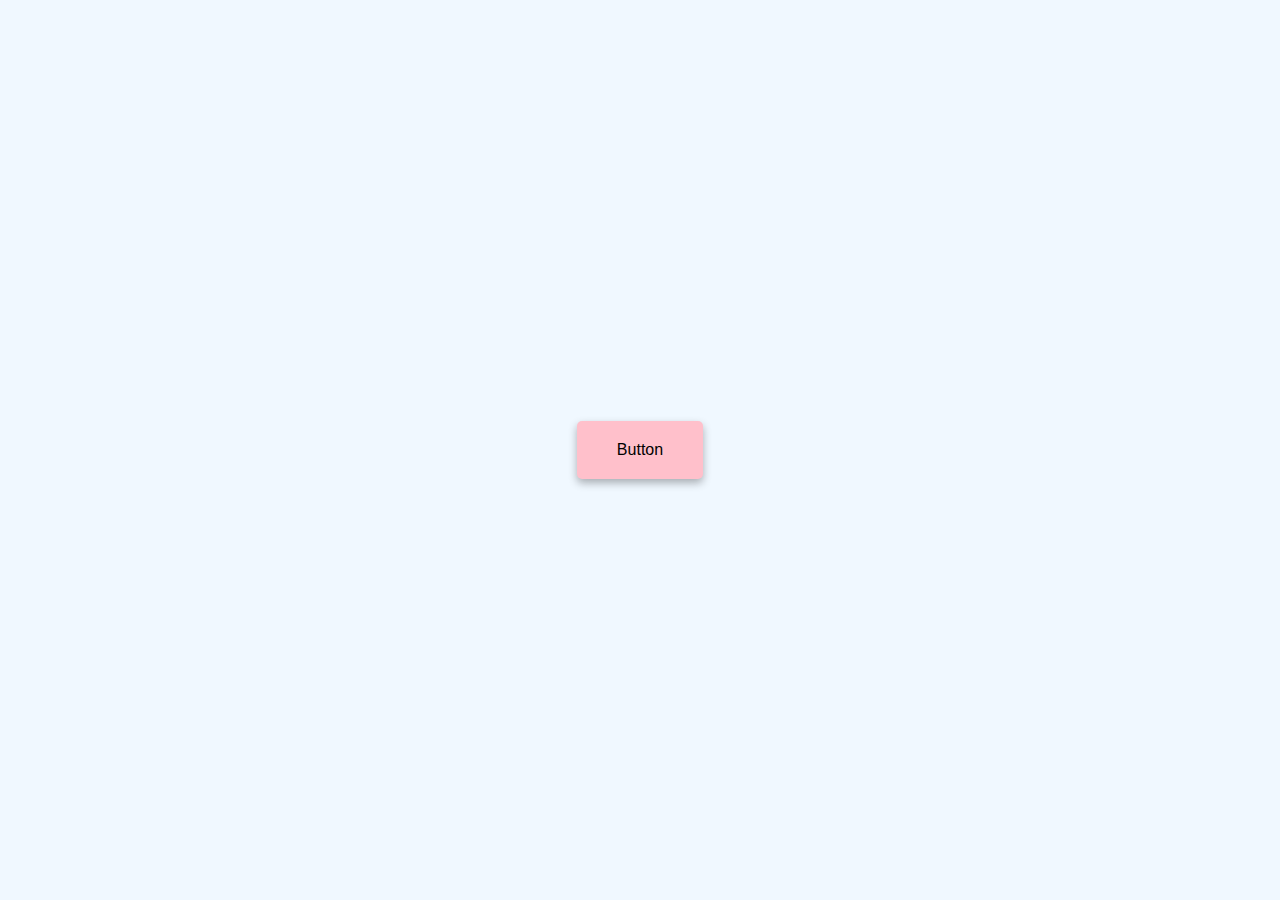
<file: Button Ripple Effect/index.html>
<!DOCTYPE html>
<html lang="en">
<head>
    <meta charset="UTF-8">
    <meta name="viewport" content="width=device-width, initial-scale=1.0">
    <title>Button Ripple Effect</title>
    <link rel="stylesheet" href="style.css">
</head>
<body>

    <a href="#" class="btn"><span>Button</span></a>
    



    <script src="index.js"></script>
</body>
</html>
</file>
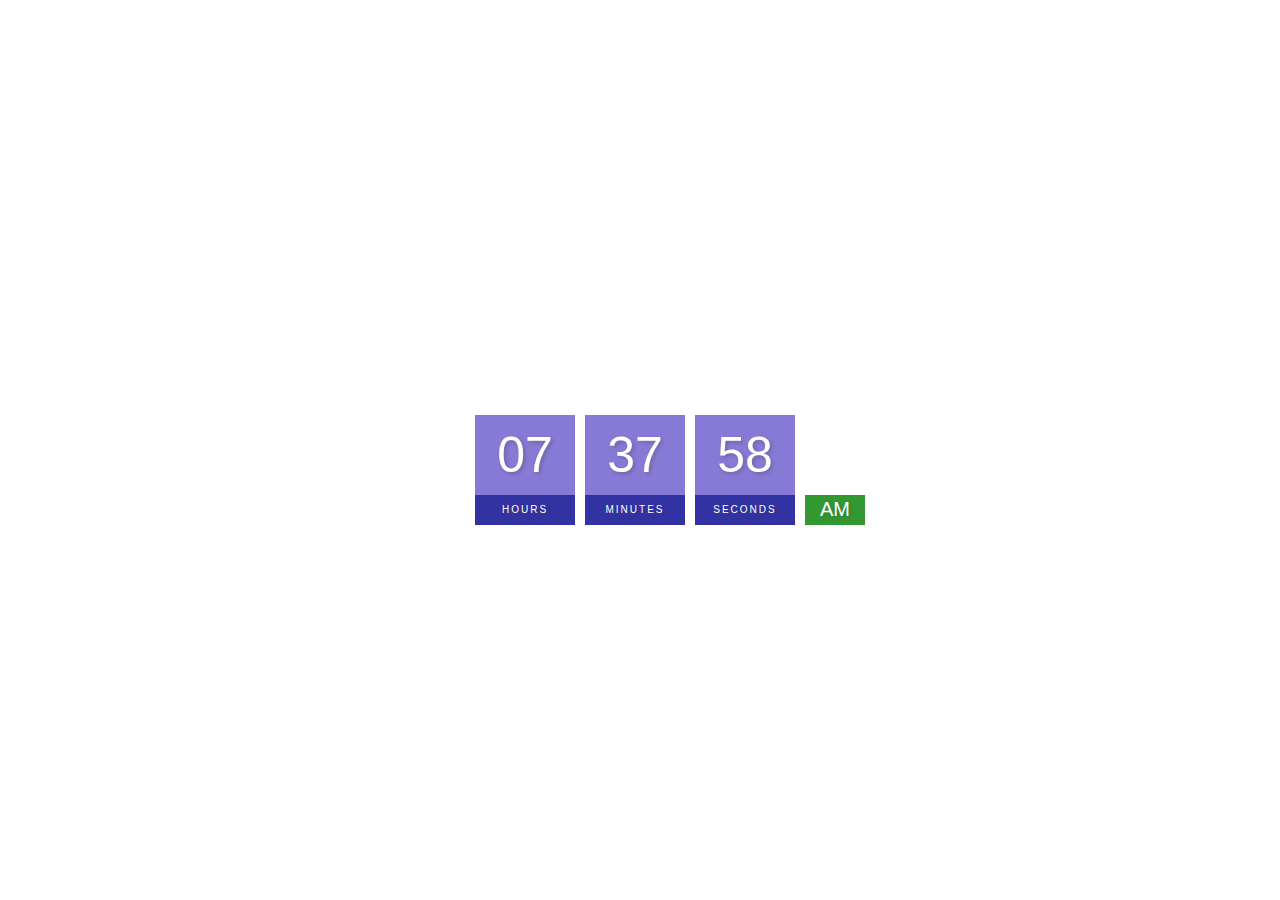
<file: Digital Clock/index.html>
<!DOCTYPE html>
<html lang="en">
<head>
    <meta charset="UTF-8">
    <meta name="viewport" content="width=device-width, initial-scale=1.0">
    <title>Digital Clock</title>
    <link rel="stylesheet" href="style.css">
</head>
<body>
    <h2>Digital Clock</h2>
    <div class="clock">
        <div>
            <span id="hour">00</span>
            <span class="text">Hours</span>
        </div>
        <div>
            <span id="minutes">00</span>
            <span class="text">Minutes</span>
        </div>
        <div>
            <span id="seconds">00</span>
            <span class="text">Seconds</span>
        </div>
        <div>
            <span id="ampm">AM</span>
        </div>
    </div>

    <script src="index.js"></script>
</body>
</html>
</file>
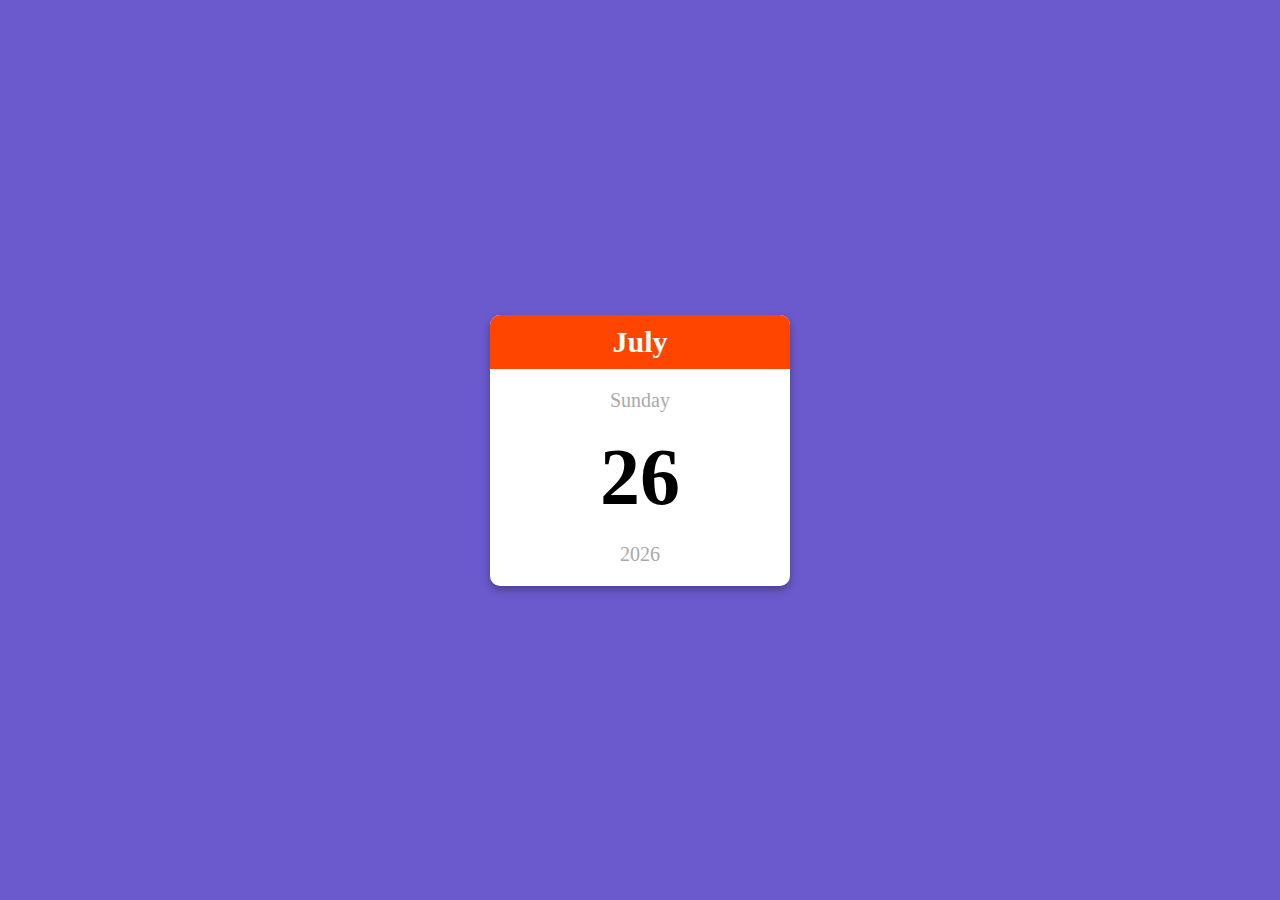
<file: Mini Calender/index.html>
<!DOCTYPE html>
<html lang="en">
<head>
    <meta charset="UTF-8">
    <meta name="viewport" content="width=device-width, initial-scale=1.0">
    <title>Mini Calender</title>
    <link rel="stylesheet" href="style.css">
</head>
<body>

    <div class="calender-container">
        <p class="month-name" id="month-name">April</p>
        <p class="day-name" id="day-name">Friday</p>
        <p class="day-number" id="day-number">20</p>
        <p class="year" id="year">2025</p>
    </div>
    


    <script src="index.js"></script>
</body>
</html>
</file>
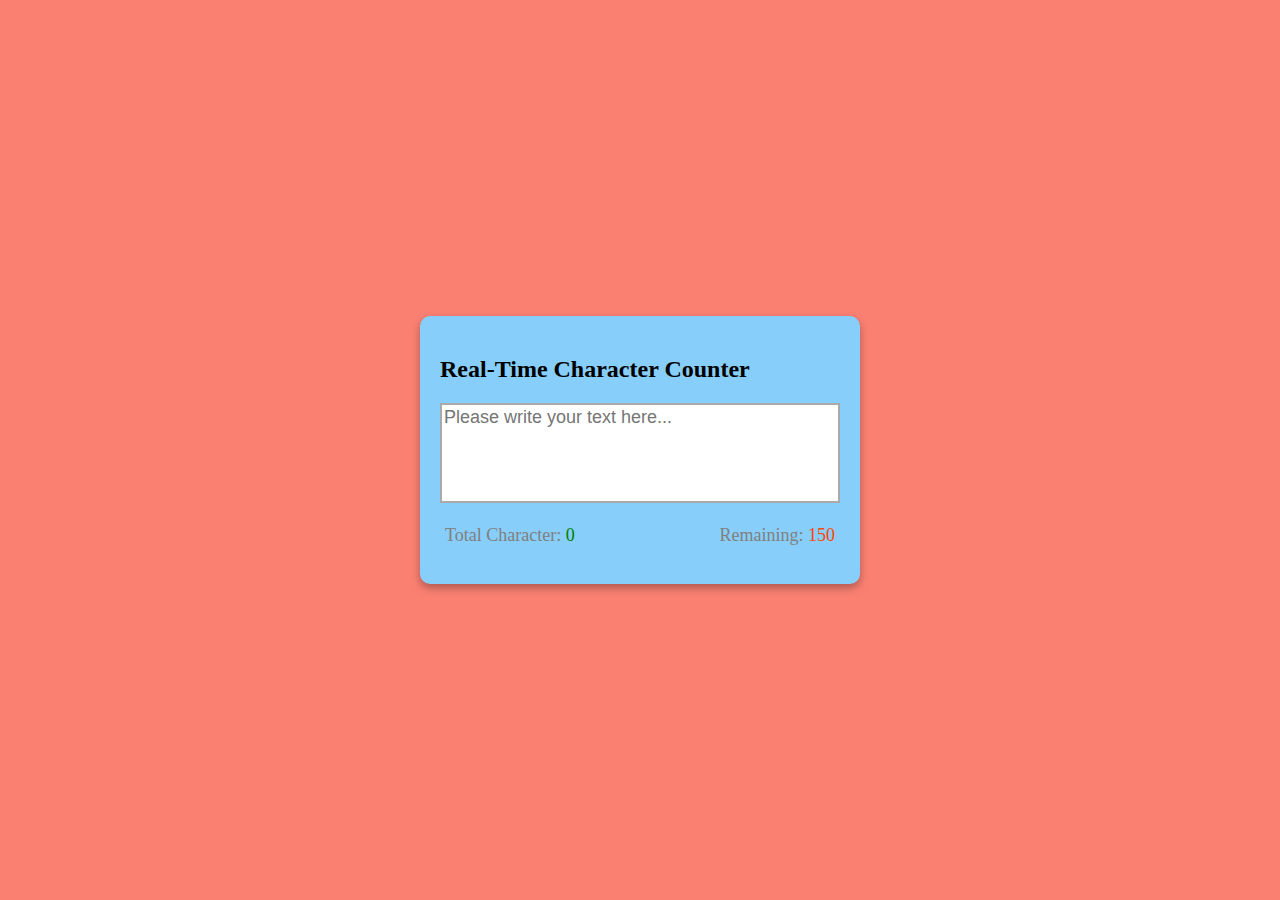
<file: Real-Time Character Counter/index.html>
<!DOCTYPE html>
<html lang="en">
<head>
    <meta charset="UTF-8">
    <meta name="viewport" content="width=device-width, initial-scale=1.0">
    <title>Real-Time Character Counter</title>
    <link rel="stylesheet" href="style.css">
</head>
<body>
    <div class="container">
        <h2>Real-Time Character Counter</h2>
        <textarea class="textarea" id="textarea" placeholder="Please write your text here..." maxlength="150"></textarea>
        <div class="counter-container">
            <p>
                Total Character:
                 <span class="total-counter" id="total-counter"></span>
                </p>
            <p>
                Remaining:
                 <span class="remaining-counter" id="remaining-counter"></span>
            </p>
        </div>
    </div>

    <script src="index.js"></script>
</body>
</html>
</file>
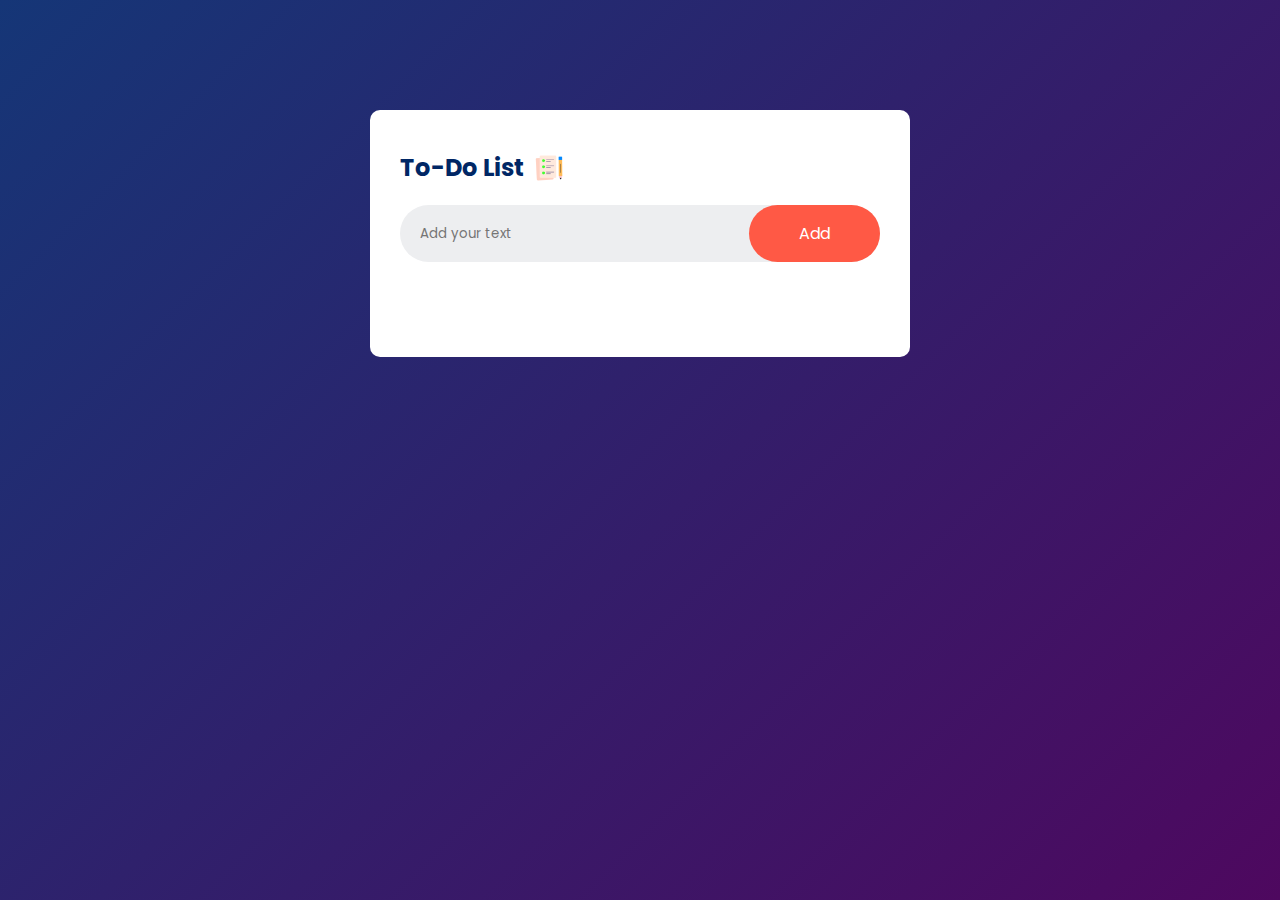
<file: Todo List/index.html>
<!DOCTYPE html>
<html lang="en">
<head>
    <meta charset="UTF-8">
    <meta name="viewport" content="width=device-width, initial-scale=1.0">
    <title>Todo List</title>
    <link rel="stylesheet" href="style.css">
</head>
<body>
    <div class="container">
        <div class="todo-app">
            <h2>To-Do List <img src="images/icon.png" alt=""></h2>
            <div class="row">
                <input type="text" id="input-box" placeholder="Add your text">
                <button onclick="addTask()">Add</button>
            </div>
            <ul id="list-container">
                <!-- <li class="checked">Task 1</li>
                <li>Task 2</li>
                <li>Task 3</li> -->
            </ul>
        </div>
    </div>
    



    <script src="index.js"></script>
</body>
</html>
</file>
<file: Button Ripple Effect/style.css>
*{
    margin: 0;
    padding: 0;
    box-sizing: border-box;
}

body{
    height: 100vh;
    display: flex;
    justify-content: center;
    align-items: center;
    background-color: aliceblue;
    font-family: sans-serif;
}

.btn{
    background-color: pink;
    padding: 20px 40px;
    border-radius: 5px;
    box-shadow: 0 4px 8px rgba(0, 0, 0, .3);
    text-decoration: none;
    color: black;
    position: relative;
    overflow: hidden;
}

.btn span{
    position: relative;
    z-index: 1;
}

.btn::before{
    content: "";
    position: absolute;
    background-color: orangered;
    width: 0;
    height: 0;
    left: var(--xPos);
    top: var(--yPos);
    transform: translate(-50%, -50%);
    border-radius: 50%;
    transition: width 0.5s, height 0.5s;

}

.btn:hover::before{
    width: 300px;
    height: 300px;
}
</file>
<file: Digital Clock/style.css>
body{
    margin: 0;
    font-family: sans-serif;
    display: flex;
    flex-direction: column;
    align-items: center;
    height: 100vh;
    justify-content: center;
    background-image: url(https://images.unsplash.com/photo-1511497584788-876760111969?q=80&w=1932&auto=format&fit=crop&ixlib=rb-4.0.3&ixid=M3wxMjA3fDB8MHxwaG90by1wYWdlfHx8fGVufDB8fHx8fA%3D%3D);
    /* background: url("https://images.unsplash.com/photo-1552598715-7eeb9232a2ac?q=80&w=2070&auto=format&fit=crop&ixlib=rb-4.0.3&ixid=M3wxMjA3fDB8MHxwaG90by1wYWdlfHx8fGVufDB8fHx8fA%3D%3D"); */
    /* background: url(https://images.unsplash.com/37/IHLjdHdzSvi0rgUMMlSK_TE3_0286.jpg?q=80&w=1934&auto=format&fit=crop&ixlib=rb-4.0.3&ixid=M3wxMjA3fDB8MHxwaG90by1wYWdlfHx8fGVufDB8fHx8fA%3D%3D); */
    background-size: cover;
}

h2{
    color: white;
    text-transform: uppercase;
    letter-spacing: 4px;
    font-size: 14px;
    text-align: center;
}

.clock{
    display: flex;
}

.clock div{
    margin: 5px;
    position: relative;
}

.clock span{
    width: 100px;
    height: 80px;
    background-color: slateblue;
    opacity: 0.8;
    color: white;
    display: flex;
    justify-content: center;
    align-items: center;
    font-size: 50px;
    text-shadow: 2px 2px 4px rgba(0, 0, 0, 0.3);
}

.clock .text{
    height: 30px;
    font-size: 10px;
    text-transform: uppercase;
    letter-spacing: 2px;
    background-color: darkblue;
    opacity: 0.8;
}

.clock #ampm{
    position: absolute;
    bottom: 0;
    width: 60px;
    height: 30px;
    font-size: 20px;
    background-color: green;
}
</file>
<file: Mini Calender/style.css>
*{
    margin: 0;
    padding: 0;
    box-sizing: border-box;
}

body{
    height: 100vh;
    display: flex;
    justify-content: center;
    align-items: center;
    font-family: cursive;
    background-color: slateblue;
}

.calender-container{
    background-color: white;
    width: 300px;
    text-align: center;
    border-radius: 10px;
    box-shadow: 0 4px 8px rgba(0, 0, 0, .3);
    overflow: hidden;
}

.month-name{
    margin: 0;
    background-color: orangered;
    color: white;
    padding: 10px;
    font-size: 30px;
    font-weight: bold;
}

.day-name{
    margin: 20px 0;
    font-size: 20px;
    color: darkgray;
}

.day-number{
    font-size: 80px;
    font-weight: bold;
}

.year{
    margin: 20px 0;
    font-size: 20px;
    color: darkgray;
    font-weight: 500;
}
</file>
<file: Real-Time Character Counter/style.css>
body{
    margin: 0;
    display: flex;
    justify-content: center;
    height: 100vh;
    align-items: center;
    background-color: salmon;
    font-family: cursive;
}

.container{
    background-color: lightskyblue;
    width: 400px;
    padding: 20px;
    margin: 5px;
    border-radius: 10px;
    box-shadow: 0 4px 8px rgba(0, 0, 0, 0.3);
}

.textarea{
    resize: none;
    width: 100%;
    height: 100px;
    font-size: 18px;
    font-family: sans-serif;
    box-sizing: border-box;
    border: 2px solid darkgray;
}

.counter-container{
    display: flex;
    justify-content: space-between;
    padding: 0 5px;
}

.counter-container p{
    font-size: 18px;
    color: grey;
}

.total-counter{
    color: green;
}

.remaining-counter{
    color: orangered;
}
</file>
<file: Todo List/style.css>
@import url('https://fonts.googleapis.com/css2?family=Poppins:ital,wght@0,100;0,200;0,300;0,400;0,500;0,600;0,700;0,800;0,900;1,100;1,200;1,300;1,400;1,500;1,600;1,700;1,800;1,900&display=swap');
*{
    margin: 0;
    padding: 0;
    box-sizing: border-box;
    font-family: "Poppins", sans-serif;
}

.container{
    width: 100%;
    min-height: 100vh;
    background: linear-gradient(135deg, #153677,#4e085f);
    padding: 10px;
}

.todo-app{
    width: 100%;
    max-width: 540px;
    background: #fff;
    margin: 100px auto 20px;
    padding: 40px 30px 70px;
    border-radius: 10px;
}

.todo-app h2{
    color: #002765;
    display: flex;
    align-items: center;
    margin-bottom: 20px;
}

.todo-app h2 img{
    width: 30px;
    margin-left: 10px;
}

.row{
    display: flex;
    align-items: center;
    justify-content: space-between;
    background: #edeef0;
    border-radius: 30px;
    padding-left: 20px;
    margin-bottom: 25px;
}

input{
    flex: 1;
    border: none;
    outline: none;
    background: transparent;
}

button{
    border: none;
    outline: none;
    padding: 16px 50px;
    background: #ff5945;
    color: #fff;
    font-size: 16px;
    cursor: pointer;
    border-radius: 40px;
}

ul li{
    list-style: none;
    font-size: 17px;
    padding: 12px 8px 12px 50px;
    user-select: none;
    cursor: pointer;
    position: relative;
}

ul li::before{
    content:'';
    position: absolute;
    height: 28px;
    width: 28px;
    border-radius: 50%;
    background-image: url(images/unchecked.png);
    background-size: cover;
    background-position: center;
    top: 12px;
    left: 8px;
}

ul li.checked{
    color: #555;
    text-decoration: line-through;
}

ul li.checked::before{
    background-image: url(images/checked.png);
}

ul li span{
    position: absolute;
    right: 0;
    top: 5px;
    width: 40px;
    height: 40px;
    font-size: 22px;
    color: #555;
    line-height: 40px;
    text-align: center;
    border-radius: 50%;
}

ul li span:hover{
    background: #edeef0;
}
</file>
